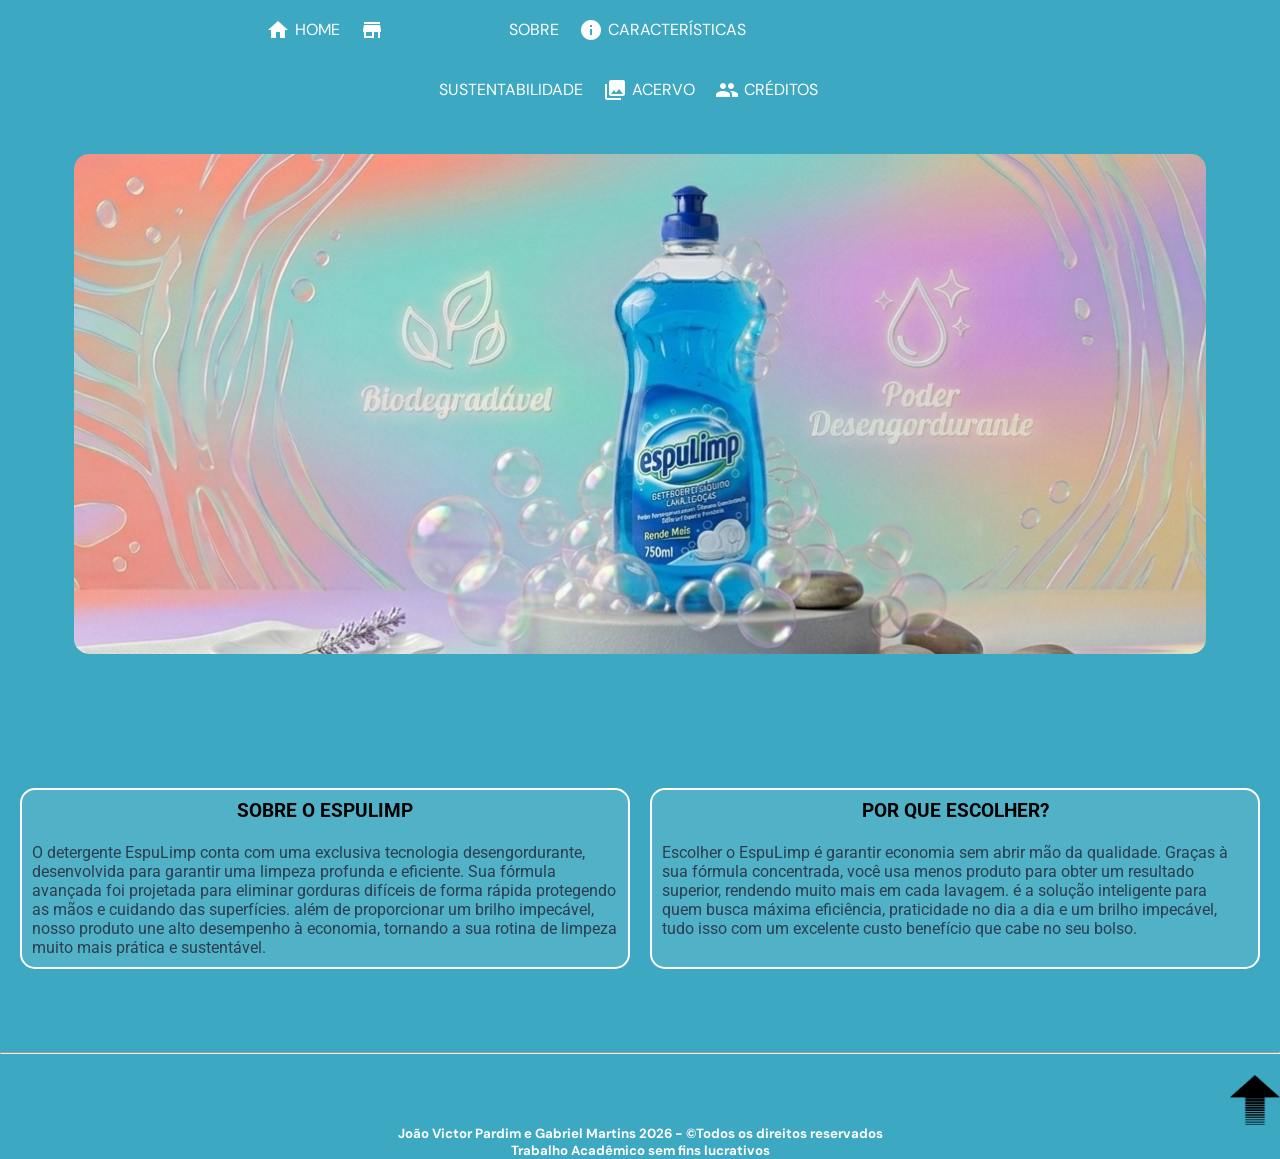
<file: index.html>
<!doctype html>
<html lang="pt-br">
    <head>
        <title>EspuLimp-Brilho como você nunca viu</title>
        <meta charset="utf-8">
        <link rel="preconnect" href="https://fonts.googleapis.com">
        <link rel="preconnect" href="https://fonts.gstatic.com" crossorigin>
        <link href="https://fonts.googleapis.com/css2?family=DM+Sans:ital,opsz,wght@0,9..40,100..1000;1,9..40,100..1000&family=Roboto:ital,wght@0,100..900;1,100..900&display=swap" rel="stylesheet">
        <link href="https://fonts.googleapis.com/icon?family=Material+Icons" rel="stylesheet">
        <link rel="preconnect" href="https://fonts.googleapis.com">
        <link rel="preconnect" href="https://fonts.gstatic.com" crossorigin>
        <link href="https://fonts.googleapis.com/css2?family=Ubuntu:ital,wght@0,300;0,400;0,500;0,700;1,300;1,400;1,500;1,700&display=swap" rel="stylesheet">
        <link rel="stylesheet" href="https://fonts.googleapis.com/css2?family=Material+Symbols+Outlined:opsz,wght,FILL,GRAD@24,400,0,0" />
        <link rel="stylesheet" href="style.css">
        <link rel="icon" type="image/jpg" href="img2/favicon.png">
    </head>
    <body>
        <nav id="menu">
            <ul>
              <li> <a href="index.html"><i class="material-icons left">home</i>Home</a></li>
	          <li> <a href="espulimp.html"><i class="material-icons left">storefront</i>Sobre</a></li>
              <li> <a href="carac.html"><i class="material-icons left">info</i>Características</a></li>
              <li> <a href="sustentabilidade.html"><i class="material-icons left">compost</i>Sustentabilidade</a></li>
              <li> <a href="acervo.html"><i class="material-icons left">photo_library</i>Acervo</a></li>
              <li> <a href="creditos.html"><i class="material-icons left">group</i>Créditos</a></li>
            </ul>
        </nav>
        <br><br><br><br>
        
        <div id="banner">
            <img src="img2/banner.png" class="pricipal">
        </div>
        
        <br><br><br><br>
        
        <div class="container">
            <div class="texe">
                 <h3>SOBRE O ESPULIMP</h3>
                 <br>
                 <p>O detergente EspuLimp conta com uma exclusiva tecnologia desengordurante, desenvolvida para garantir uma limpeza profunda e eficiente. Sua fórmula avançada foi projetada para eliminar gorduras difíceis de forma rápida protegendo as mãos e cuidando das superfícies. além de proporcionar um brilho impecável, nosso produto une alto desempenho à economia, tornando a sua rotina de limpeza muito mais prática e sustentável.</p>
            </div>
            <div class="texd">
                <h3>POR QUE ESCOLHER?</h3>
                <br>
                <p>Escolher o EspuLimp é garantir economia sem abrir mão da qualidade. Graças à sua fórmula concentrada, você usa menos produto para obter um resultado superior, rendendo muito mais em cada lavagem. é a solução inteligente para quem busca máxima eficiência, praticidade no dia a dia e um brilho impecável, tudo isso com um excelente custo benefício que cabe no seu bolso.</p>
            </div>
        </div>
        <br><br><br>
        <hr><br>
        <a href="#"><img src="img2/seta.png" class="ancora"></a>
        <h5>João Victor Pardim e Gabriel Martins 2026 - &copyTodos os direitos reservados<br>
        Trabalho Acadêmico sem fins lucrativos</h5>
    </body>
</html>
</file>
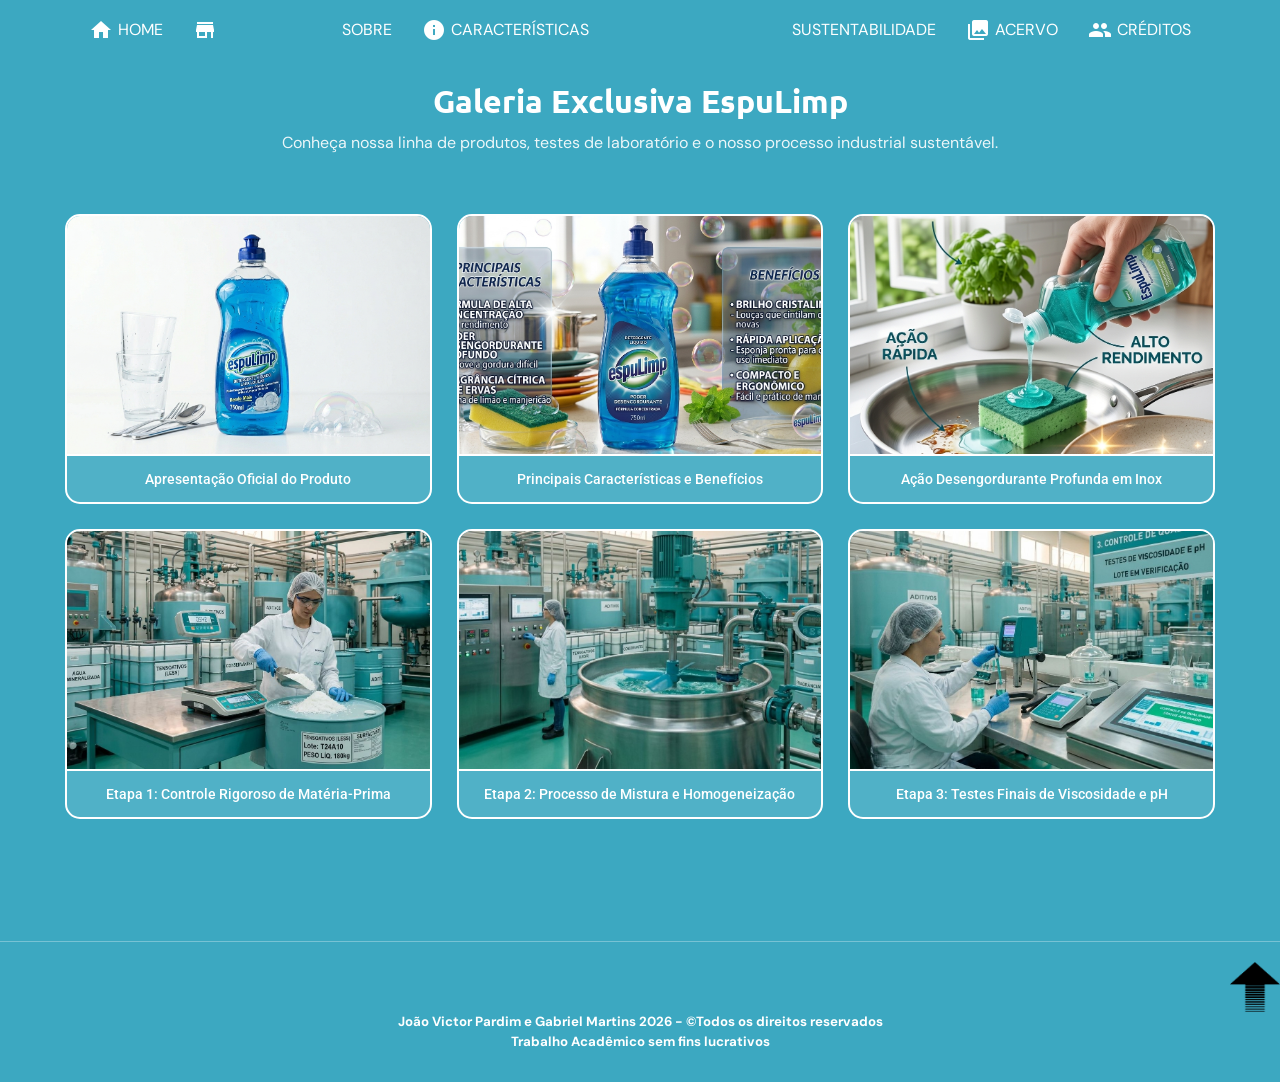
<file: acervo.html>
<!doctype html>
<html lang="pt-br">
    <head>
        <title>EspuLimp-Brilho como você nunca viu</title>
        <meta charset="utf-8">
        <link rel="preconnect" href="https://fonts.googleapis.com">
        <link rel="preconnect" href="https://fonts.gstatic.com" crossorigin>
        <link href="https://fonts.googleapis.com/css2?family=DM+Sans:ital,opsz,wght@0,9..40,100..1000;1,9..40,100..1000&family=Roboto:ital,wght@0,100..900;1,100..900&display=swap" rel="stylesheet">
        <link href="https://fonts.googleapis.com/icon?family=Material+Icons" rel="stylesheet">
        <link rel="preconnect" href="https://fonts.googleapis.com">
        <link rel="preconnect" href="https://fonts.gstatic.com" crossorigin>
        <link href="https://fonts.googleapis.com/css2?family=Ubuntu:ital,wght@0,300;0,400;0,500;0,700;1,300;1,400;1,500;1,700&display=swap" rel="stylesheet">
        <link rel="stylesheet" href="style5.css">
        <link rel="icon" type="image/jpg" href="img2/favicon.png">
    </head>
    <body>
        <nav id="menu">
            <ul>
                <li> <a href="index.html"><i class="material-icons left">home</i>Home</a></li>
                <li> <a href="espulimp.html"><i class="material-icons left">storefront</i>Sobre</a></li>
                <li> <a href="carac.html"><i class="material-icons left">info</i>Características</a></li>
                <li> <a href="sustentabilidade.html"><i class="material-icons left">compost</i>Sustentabilidade</a></li>
                <li> <a href="acervo.html"><i class="material-icons left">photo_library</i>Acervo</a></li>
                <li> <a href="creditos.html"><i class="material-icons left">group</i>Créditos</a></li>
            </ul>
        </nav>
        <br>
        <h1>Galeria Exclusiva EspuLimp</h1>
        <p class="subtitulo">Conheça nossa linha de produtos, testes de laboratório e o nosso processo industrial sustentável.</p>
        <br>
        <div class="galeria-container">
            <div class="galeria-item">
                <img src="img2/apr1.png" alt="EspuLimp Pratos e Talheres">
                <div class="legenda">Apresentação Oficial do Produto</div>
            </div>
            <div class="galeria-item">
                <img src="img2/car1.png" alt="Destaques EspuLimp">
                <div class="legenda">Principais Características e Benefícios</div>
            </div>
            <div class="galeria-item">
                <img src="img2/car2.png" alt="Aplicação Prática EspuLimp">
                <div class="legenda">Ação Desengordurante Profunda em Inox</div>
            </div>
            <div class="galeria-item">
                <img src="img2/etp1.jpeg" alt="Pesagem de Insumos">
                <div class="legenda">Etapa 1: Controle Rigoroso de Matéria-Prima</div>
            </div>
            <div class="galeria-item">
                <img src="img2/etp2.jpeg" alt="Mistura Industrial">
                <div class="legenda">Etapa 2: Processo de Mistura e Homogeneização</div>
            </div>
            <div class="galeria-item">
                <img src="img2/etp3.jpeg" alt="Controle de Qualidade">
                <div class="legenda">Etapa 3: Testes Finais de Viscosidade e pH</div>
            </div>
        </div>
        <br><br>
        <hr>
         <a href="#" ><img src="img2/seta.png" class="ancora"></a>
        <h5>João Victor Pardim e Gabriel Martins 2026 - &copyTodos os direitos reservados<br>
        Trabalho Acadêmico sem fins lucrativos</h5>
    </body>
</html>
</file>
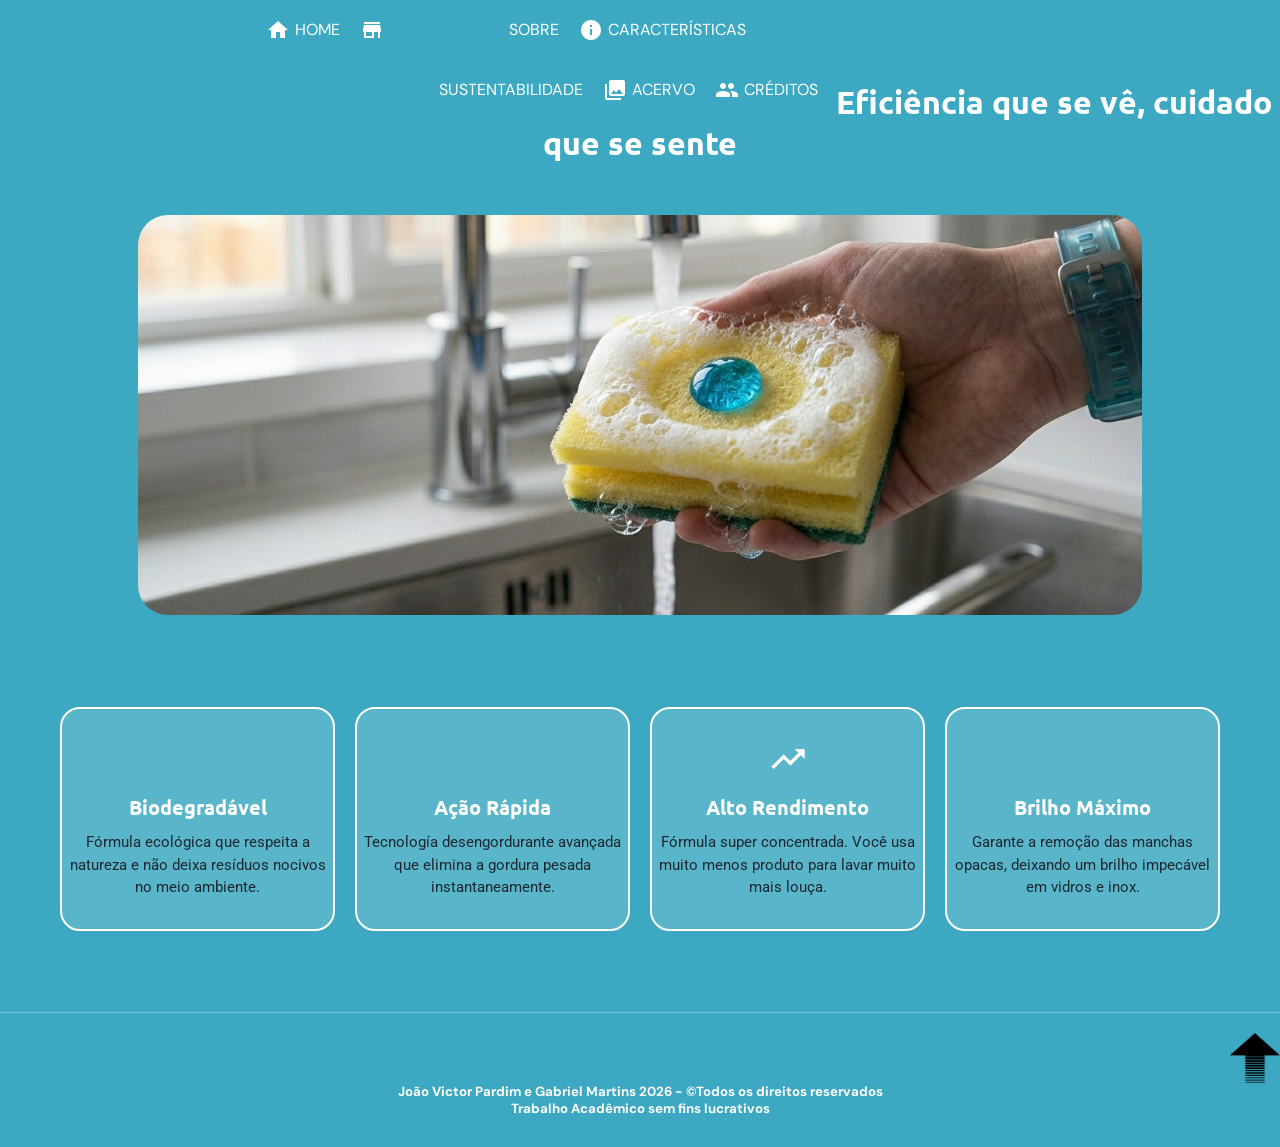
<file: carac.html>
<!doctype html>
<html lang="pt-br">
    <head>
        <title>EspuLimp-Brilho como você nunca viu</title>
        <link rel="preconnect" href="https://fonts.googleapis.com">
        <link rel="preconnect" href="https://fonts.gstatic.com" crossorigin>
        <link href="https://fonts.googleapis.com/css2?family=DM+Sans:ital,opsz,wght@0,9..40,100..1000;1,9..40,100..1000&family=Roboto:ital,wght@0,100..900;1,100..900&display=swap" rel="stylesheet">
        <link href="https://fonts.googleapis.com/icon?family=Material+Icons" rel="stylesheet">
        <link rel="preconnect" href="https://fonts.gstatic.com" crossorigin>
        <link href="https://fonts.googleapis.com/css2?family=Ubuntu:ital,wght@0,300;0,400;0,500;0,700;1,300;1,400;1,500;1,700&display=swap" rel="stylesheet">
        <link rel="stylesheet" href="style3.css">
        <link rel="icon" type="image/png" href="img2/favicon.png">
    </head>
    <body>
        <nav id="menu">
            <ul>
              <li> <a href="index.html"><i class="material-icons left">home</i>Home</a></li>
	          <li> <a href="espulimp.html"><i class="material-icons left">storefront</i>Sobre</a></li>
              <li> <a href="carac.html"><i class="material-icons left">info</i>Características</a></li>
              <li> <a href="sustentabilidade.html".html"><i class="material-icons left">compost</i>Sustentabilidade</a></li>
              <li> <a href="acervo.html"><i class="material-icons left">photo_library</i>Acervo</a></li>
              <li> <a href="creditos.html"><i class="material-icons left">group</i>Créditos</a></li>
            </ul>
        </nav>
        <br><br>
        <h1>Eficiência que se vê, cuidado que se sente</h1>
        <br>
        <div id="capa">
            <img src="img2/layout3.png" class="img1">
        </div>
        <br><br>
        <div class="caracteristicas-container">
            <div class="card-caracteristica">
                <i class="material-icons">eco</i>
                <h3>Biodegradável</h3>
                <p>Fórmula ecológica que respeita a natureza e não deixa resíduos nocivos no meio ambiente.</p>
            </div>
            <div class="card-caracteristica">
                <i class="material-icons">bolt</i>
                <h3>Ação Rápida</h3>
                <p>Tecnología desengordurante avançada que elimina a gordura pesada instantaneamente.</p>
            </div>
            <div class="card-caracteristica">
                <i class="material-icons">trending_up</i>
                <h3>Alto Rendimento</h3>
                <p>Fórmula super concentrada. Você usa muito menos produto para lavar muito mais louça.</p>
            </div>
            <div class="card-caracteristica">
                <i class="material-icons">auto_clean_stars</i>
                <h3>Brilho Máximo</h3>
                <p>Garante a remoção das manchas opacas, deixando um brilho impecável em vidros e inox.</p>
            </div>
        </div>
        <br>
        <hr>
        <a href="#"><img src="img2/seta.png" class="ancora"></a>
        <h5>João Victor Pardim e Gabriel Martins 2026 - &copyTodos os direitos reservados<br>
        Trabalho Acadêmico sem fins lucrativos</h5>
    </body>
</html>
</file>
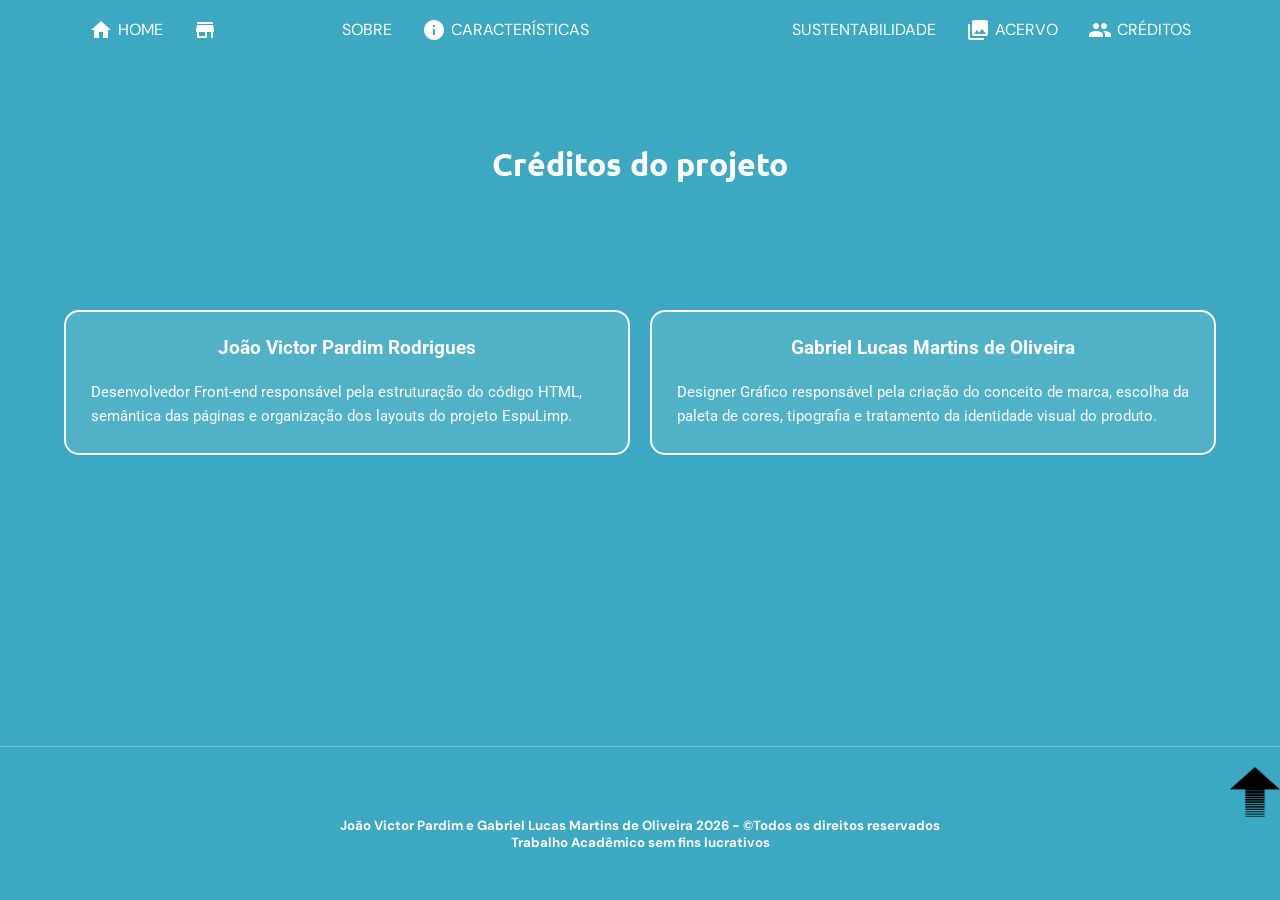
<file: creditos.html>
<!doctype html>
<html lang="pt-br">
    <head>
        <title>EspuLimp-Brilho como você nunca viu</title>
        <meta charset="utf-8">
        <link rel="preconnect" href="https://fonts.googleapis.com">
        <link rel="preconnect" href="https://fonts.gstatic.com" crossorigin>
        <link href="https://fonts.googleapis.com/css2?family=DM+Sans:ital,opsz,wght@0,9..40,100..1000;1,9..40,100..1000&family=Roboto:ital,wght@0,100..900;1,100..900&display=swap" rel="stylesheet">
        <link href="https://fonts.googleapis.com/icon?family=Material+Icons" rel="stylesheet">
        <link href="https://fonts.googleapis.com/css2?family=Ubuntu:ital,wght@0,300;0,400;0,500;0,700;1,300;1,400;1,500;1,700&display=swap" rel="stylesheet">
        <link rel="stylesheet" href="style6.css">
        <link rel="icon" type="image/jpg" href="img2/favicon.png">
    </head>
    <body>
        <nav id="menu">
            <ul>
                <li> <a href="index.html"><i class="material-icons left">home</i>home</a></li>
                <li> <a href="espulimp.html"><i class="material-icons left">storefront</i>Sobre</a></li>
                <li> <a href="carac.html"><i class="material-icons left">info</i>Características</a></li>
                <li> <a href="sustentabilidade.html"><i class="material-icons left">compost</i>Sustentabilidade</a></li>
                <li> <a href="acervo.html"><i class="material-icons left">photo_library</i>Acervo</a></li>
                <li> <a href="creditos.html"><i class="material-icons left">group</i>Créditos</a></li>
            </ul>
        </nav>
        <br><br><br><br>
        <h1>Créditos do projeto</h1>
        <br><br><br><br><br>
        <div class="container">
            <div class="texe">
                <h3>João Victor Pardim Rodrigues</h3>
                <br>
                <p>Desenvolvedor Front-end responsável pela estruturação do código HTML, semântica das páginas e organização dos layouts do projeto EspuLimp.</p>
            </div>
            <div class="texd">
                <h3>Gabriel Lucas Martins de Oliveira</h3>
                <br>
                <p>Designer Gráfico responsável pela criação do conceito de marca, escolha da paleta de cores, tipografia e tratamento da identidade visual do produto.</p>
            </div>
            
        </div>
        <br><br><br><br><br><br><br><br><br><br><br>
        <hr>
        <a href="#"><img src="img2/seta.png" class="ancora"></a>
        <h5>João Victor Pardim e Gabriel Lucas Martins de Oliveira 2026 - &copyTodos os direitos reservados<br>
        Trabalho Acadêmico sem fins lucrativos</h5>
    </body>
</html>
</file>
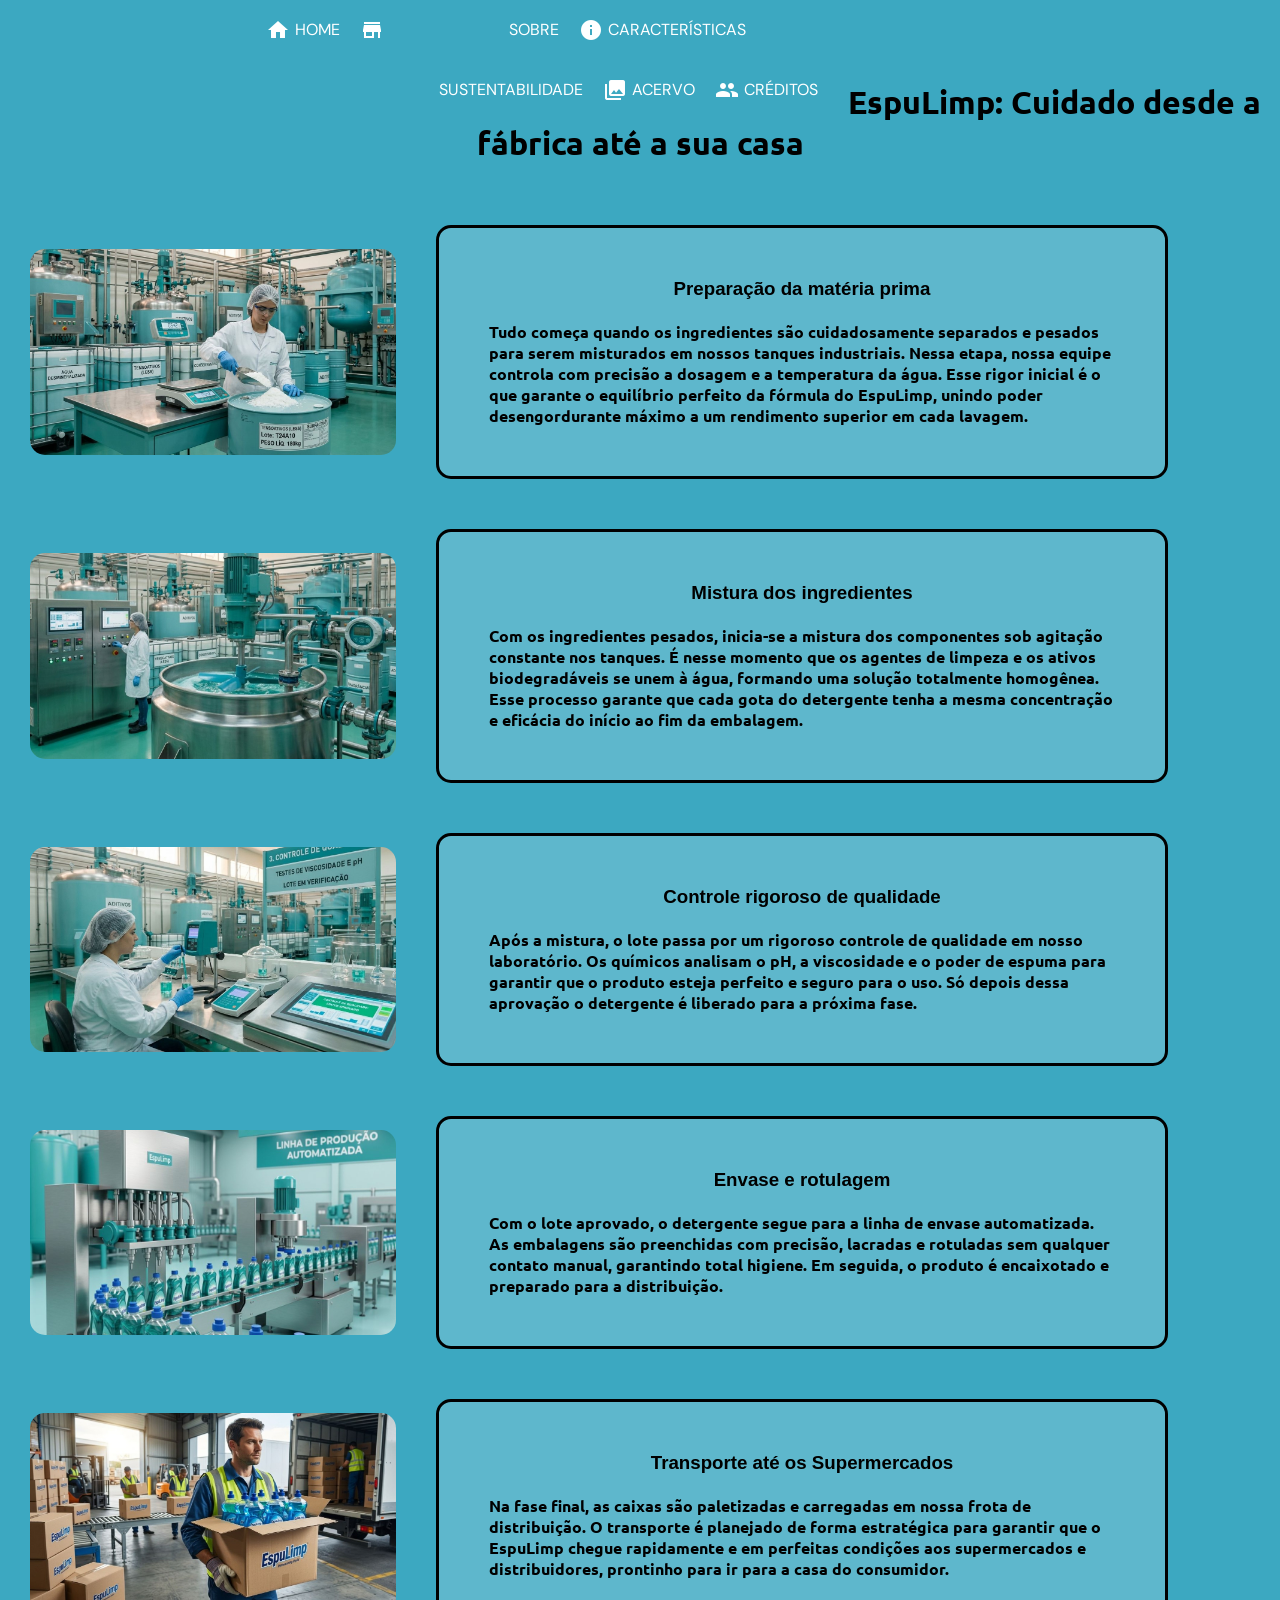
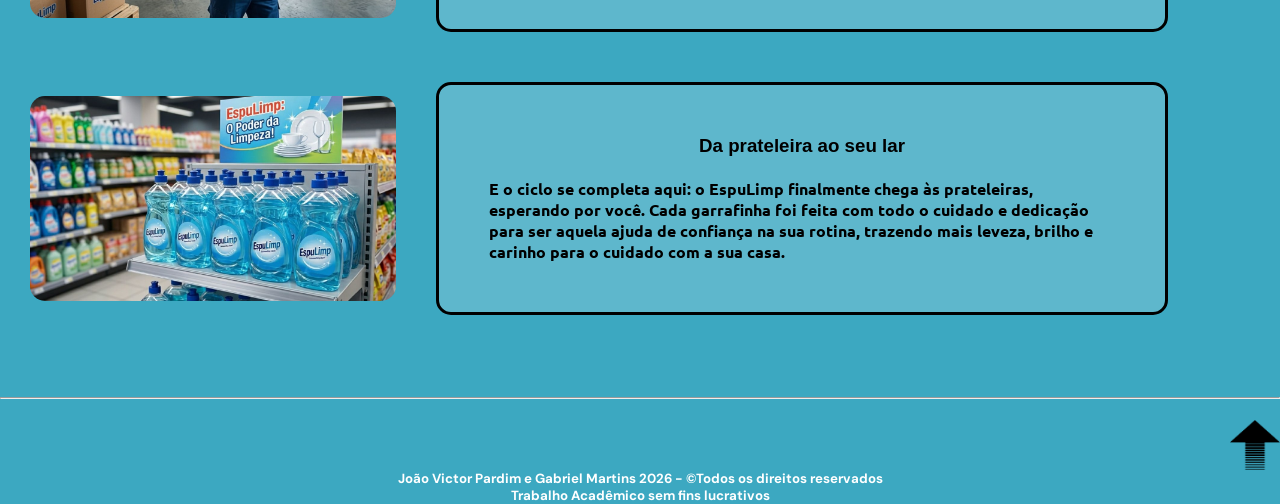
<file: espulimp.html>
<!doctype html>
<html lang="pt-br">
    <head>
        <title>EspuLimp-Brilho como você nunca viu</title>
        <meta charset="utf-8">
        <link rel="preconnect" href="https://fonts.googleapis.com">
        <link rel="preconnect" href="https://fonts.gstatic.com" crossorigin>
        <link href="https://fonts.googleapis.com/css2?family=DM+Sans:ital,opsz,wght@0,9..40,100..1000;1,9..40,100..10
        00&family=Roboto:ital,wght@0,100..900;1,100..900&display=swap" rel="stylesheet">
        <link href="https://fonts.googleapis.com/icon?family=Material+Icons" rel="stylesheet">
        <link rel="preconnect" href="https://fonts.googleapis.com">
        <link rel="preconnect" href="https://fonts.googleapis.com">
        <link rel="preconnect" href="https://fonts.gstatic.com" crossorigin>
        <link href="https://fonts.googleapis.com/css2?family=Ubuntu:ital,wght@0,300;0,400;0,500;0,700;1,300;1,400;1,500;1,700&display=swap" rel="stylesheet">
        <link rel="preconnect" href="https://fonts.gstatic.com" crossorigin>
        <link href="https://fonts.googleapis.com/css2?family=DM+Sans:ital,opsz,wght@0,9..40,100..1000;1,9..40,100..1000&display=swap" rel="stylesheet">
        <link rel="stylesheet" href="https://fonts.googleapis.com/css2?family=Material+Symbols+Outlined:opsz,wght,FILL,GRAD@24,400,0,0" />
        <link rel="stylesheet" href="style2.css">
        <link rel="icon" type="image/jpg" href="img2/favicon.png">
    </head>
    <body>
        <nav id="menu">
            <ul>
              <li> <a href="index.html"><i class="material-icons left">home</i>Home</a></li>
	         <li> <a href="espulimp.html"><i class="material-icons left">storefront</i>Sobre</a></li>
             <li> <a href="carac.html"><i class="material-icons left">info</i>Características</a></li>
             <li> <a href="sustentabilidade.html"><i class="material-icons left">compost</i>Sustentabilidade</a></li>
            <li> <a href="acervo.html"><i class="material-icons left">photo_library</i>Acervo</a></li>
             <li> <a href="creditos.html"><i class="material-icons left">group</i>Créditos</a></li>   
        </nav>
        <br><br>
        <h1>EspuLimp: Cuidado desde a fábrica até a sua casa</h1>
        <br>
        <div class="stage1">
            <img src="img2/etp1.jpeg" class="lado">
            <div class="text">
                <h3>Preparação da matéria prima</h3>
                <br>
                <p>Tudo começa quando os ingredientes são cuidadosamente separados e pesados 
                para serem misturados em nossos tanques industriais. Nessa etapa, nossa equipe
                 controla com precisão a dosagem e a temperatura da água. Esse rigor inicial é 
                 o que garante o equilíbrio perfeito da fórmula do EspuLimp, unindo poder
                  desengordurante máximo a um rendimento superior em cada lavagem.</p>
            </div>
            </div>
            <div class="stage2">
            <img src="img2/etp2.jpeg" class="lado">
            <div class="text2">
                <h3>Mistura dos ingredientes</h3>
                <br>
                <p>Com os ingredientes pesados, inicia-se a mistura dos componentes 
                    sob agitação constante nos tanques. É nesse momento que os agentes
                    de limpeza e os ativos biodegradáveis se unem à água, formando uma
                    solução totalmente homogênea. Esse processo garante que cada gota
                    do detergente tenha a mesma concentração e eficácia do início ao
                    fim da embalagem.</p>
            </div>
        </div>
        <div class="stage3">
            <img src="img2/etp3.jpeg" class="lado">
            <div class="text3">
                <h3>Controle rigoroso de qualidade</h3>
                <br>
                <p>Após a mistura, o lote passa por um rigoroso controle de qualidade 
                    em nosso laboratório. Os químicos analisam o pH, a viscosidade e 
                    o poder de espuma para garantir que o produto esteja perfeito e 
                    seguro para o uso. Só depois dessa aprovação o detergente é 
                    liberado para a próxima fase.</p>
            </div>
        </div>
        <div class="stage4">
            <img src="img2/etp4.jpeg" class="lado">
            <div class="text4">
                <h3>Envase e rotulagem</h3>
                <br>
                <p>Com o lote aprovado, o detergente segue para a linha de envase 
                    automatizada. As embalagens são preenchidas com precisão, lacradas
                     e rotuladas sem qualquer contato manual, garantindo total higiene. 
                     Em seguida, o produto é encaixotado e preparado para a distribuição.</p>
            </div>
        </div>
         <div class="stage5">
            <img src="img2/etp5.jpeg" class="lado">
            <div class="text5">
                <h3>Transporte até os Supermercados</h3>
                <br>
                <p>Na fase final, as caixas são paletizadas e carregadas em nossa frota 
                    de distribuição. O transporte é planejado de forma estratégica para
                     garantir que o EspuLimp chegue rapidamente e em perfeitas condições
                      aos supermercados e distribuidores, prontinho para ir para 
                      a casa do consumidor.</p>
            </div>
        </div>
        <div class="stage6">
            <img src="img2/etp6.jpeg" class="lado">
            <div class="text6">
                <h3>Da prateleira ao seu lar</h3>
                <br>
                <p>E o ciclo se completa aqui: o EspuLimp finalmente chega às prateleiras,
                     esperando por você. Cada garrafinha foi feita com todo o cuidado e 
                     dedicação para ser aquela ajuda de confiança na sua rotina, trazendo
                      mais leveza, brilho e carinho para o cuidado com a sua casa.</p>
            </div>
        </div>
        <br><br>
        <hr>
        <br>
         <a href="#" ><img src="img2/seta.png" class="ancora"></a>
        <h5>João Victor Pardim  e Gabriel Martins 2026 - &copyTodos os direitos reservados<br>
        Trabalho Acadêmico sem fins lucrativos</h5>
    </body>
</html>
</file>
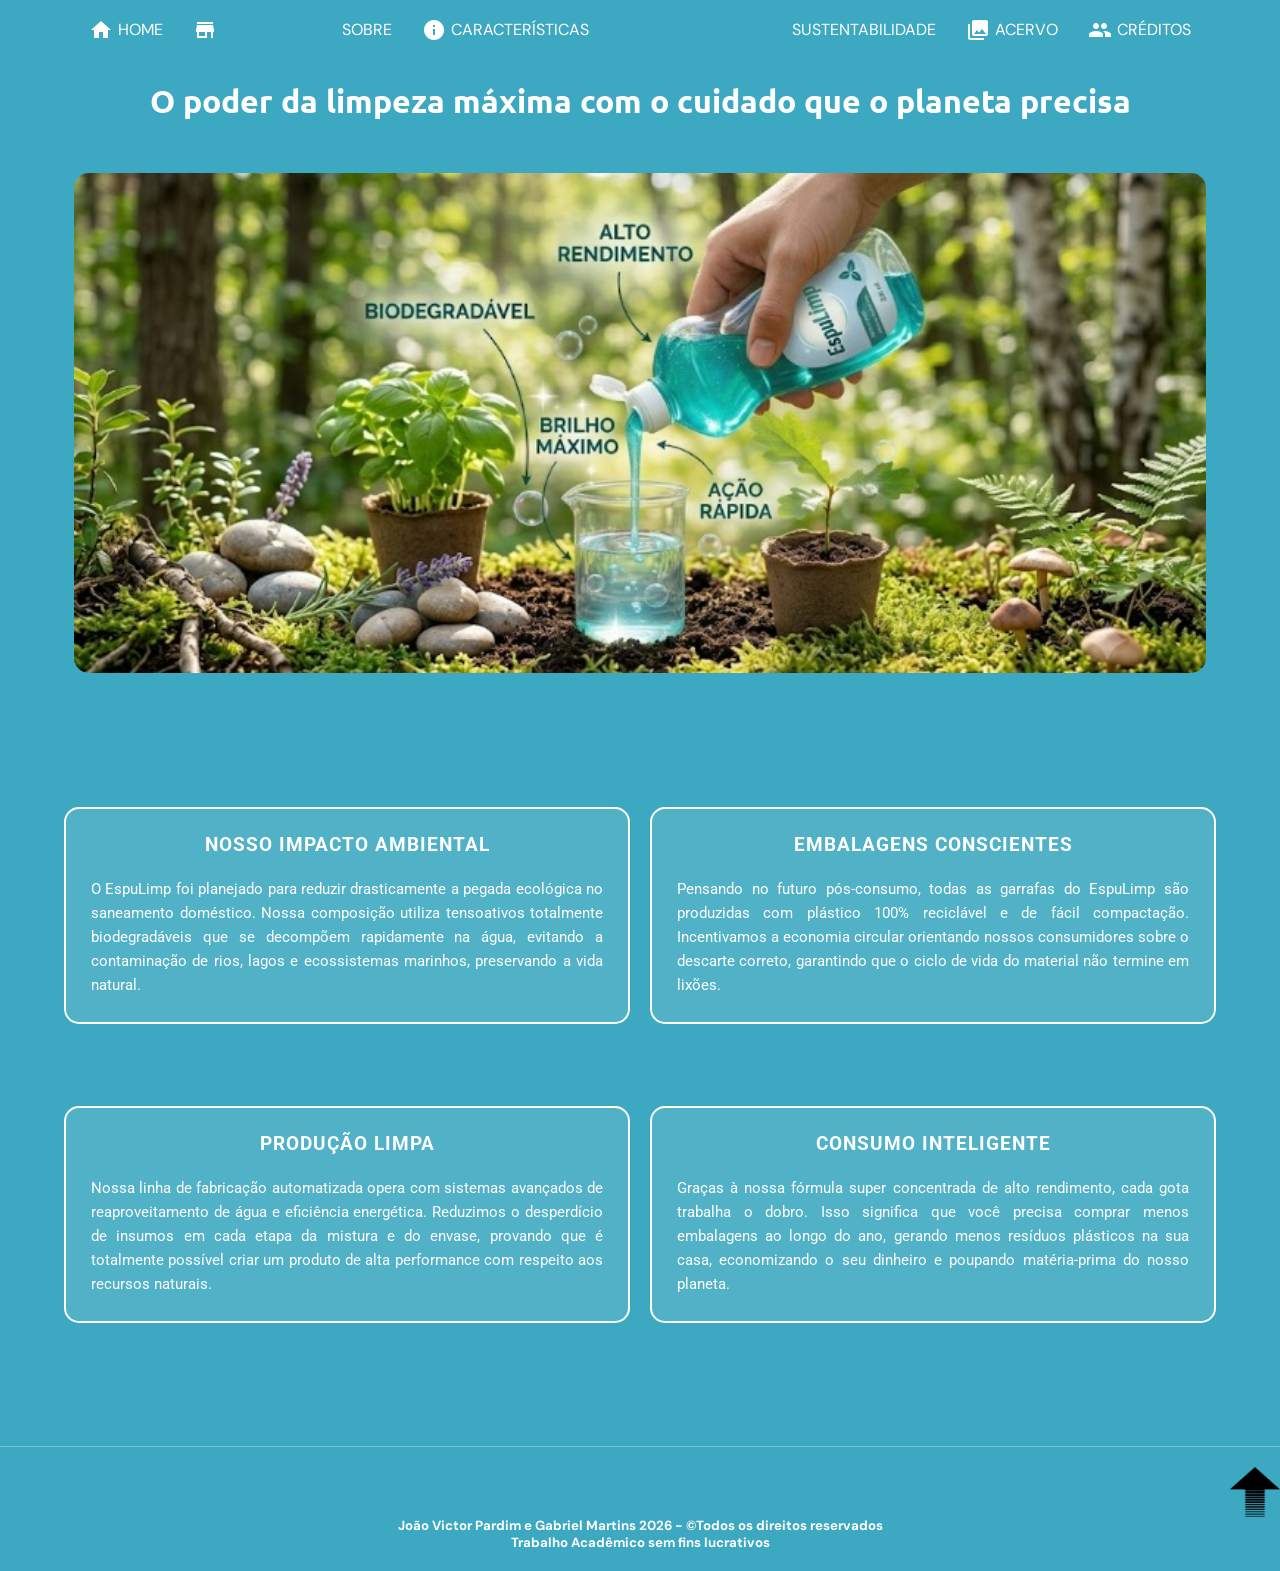
<file: sustentabilidade.html>
<!doctype html>
<html lang="pt-br">
    <head>
        <title>EspuLimp-Brilho como você nunca viu</title>
        <meta charset="utf-8">
        <link rel="preconnect" href="https://fonts.googleapis.com">
        <link rel="preconnect" href="https://fonts.gstatic.com" crossorigin>
        <link href="https://fonts.googleapis.com/css2?family=DM+Sans:ital,opsz,wght@0,9..40,100..1000;1,9..40,100..1000&family=Roboto:ital,wght@0,100..900;1,100..900&display=swap" rel="stylesheet">
        <link href="https://fonts.googleapis.com/icon?family=Material+Icons" rel="stylesheet">
        <link rel="preconnect" href="https://fonts.googleapis.com">
        <link rel="preconnect" href="https://fonts.gstatic.com" crossorigin>
        <link href="https://fonts.googleapis.com/css2?family=Ubuntu:ital,wght@0,300;0,400;0,500;0,700;1,300;1,400;1,500;1,700&display=swap" rel="stylesheet">
        <link rel="stylesheet" href="style4.css">
        <link rel="icon" type="image/jpg" href="img2/favicon.png">
    </head>
    <body>
        <nav id="menu">
            <ul>
                <li> <a href="index.html"><i class="material-icons left">home</i>Home</a></li>
                <li> <a href="espulimp.html"><i class="material-icons left">storefront</i>Sobre</a></li>
                <li> <a href="carac.html"><i class="material-icons left">info</i>Características</a></li>
                <li> <a href="sustentabilidade.html"><i class="material-icons left">compost</i>Sustentabilidade</a></li>
                <li> <a href="acervo.html"><i class="material-icons left">photo_library</i>Acervo</a></li>
                <li> <a href="creditos.html"><i class="material-icons left">group</i>Créditos</a></li>
            </ul>
        </nav>
        <br>
        <h1>O poder da limpeza máxima com o cuidado que o planeta precisa</h1>
        <br>
        
        <div id="banner">
            <img src="img2/car6.jpg" class="pricipal">
        </div>
        
        <br><br><br><br>
        
        <div class="container">
            <div class="texe">
                 <h3>NOSSO IMPACTO AMBIENTAL</h3>
                 <br>
                 <p>O EspuLimp foi planejado para reduzir drasticamente a pegada ecológica no saneamento doméstico. Nossa composição utiliza tensoativos totalmente biodegradáveis que se decompõem rapidamente na água, evitando a contaminação de rios, lagos e ecossistemas marinhos, preservando a vida natural.</p>
            </div>
            <div class="texd">
                 <h3>EMBALAGENS CONSCIENTES</h3>
                 <br>
                 <p>Pensando no futuro pós-consumo, todas as garrafas do EspuLimp são produzidas com plástico 100% reciclável e de fácil compactação. Incentivamos a economia circular orientando nossos consumidores sobre o descarte correto, garantindo que o ciclo de vida do material não termine em lixões.</p>
            </div>
        </div>
        
        <br><br>

        <div class="container">
            <div class="texe">
                 <h3>PRODUÇÃO LIMPA</h3>
                 <br>
                 <p>Nossa linha de fabricação automatizada opera com sistemas avançados de reaproveitamento de água e eficiência energética. Reduzimos o desperdício de insumos em cada etapa da mistura e do envase, provando que é totalmente possível criar um produto de alta performance com respeito aos recursos naturais.</p>
            </div>
            <div class="texd">
                 <h3>CONSUMO INTELIGENTE</h3>
                 <br>
                 <p>Graças à nossa fórmula super concentrada de alto rendimento, cada gota trabalha o dobro. Isso significa que você precisa comprar menos embalagens ao longo do ano, gerando menos resíduos plásticos na sua casa, economizando o seu dinheiro e poupando matéria-prima do nosso planeta.</p>
            </div>
        </div>

        <br><br><br>
        <hr>
        <a href="#"><img src="img2/seta.png" class="ancora"></a>
        <h5>João Victor Pardim e Gabriel Martins 2026 - &copyTodos os direitos reservados<br>
        Trabalho Acadêmico sem fins lucrativos</h5>
    </body>
</html>
</file>
<file: style.css>
*{
    margin:0px;
    padding:0px;
    box-sizing: border-box;
}
body{
    background: #3ca8c1;
    font-family: 'DM Sans', sans-serif;
}
/* ==================== MENU CENTRALIZADO ==================== */
#menu{
    width: 100%;
    height: 40px;
    background: #3ca8c1;
}
#menu li{
    display: block;
    margin-left: 20%;
    margin-right: 20%;
}
#menu a{
    float:left;
    text-decoration:none; /*remove the underlines*/
    color: #ffffff;
    text-transform: uppercase;
    line-height: 60px;
    height: 60px;
    padding: 0px 10px;
    border-radius: 0, 0, 15px, 15px; 
  }
#menu a:hover{ /*Color change effect with the mouse*/
    background: #007bff;
  }
#menu i{
    height: 60px;
    line-height: 60px;
    }
#menu i.left{
    float: left;
    height: 60px;
    line-height: 60px;
    margin-right: 5px;
     }
#menu i.right{
     float: left;
     height:60px;
     line-height: 60px;
     margin-left: 5px;
     }
.pricipal{
    width: 100%;
    height: 500px;
    object-fit:cover;
    border-radius:15px;
    display:block;
}
#banner{
  width: 90%;
  margin: 20px auto;
  padding:10px;
  box-sizing: border-box;
}
.container{
    display:flex;
    justify-content: space-between;
    gap: 20px;
    margin: 20px;
}
.texe{
    flex: 1;
    padding: 10px;
    border: 2px solid #fff;
    border-radius: 15px;
    background-color: rgba(255, 255, 255, 0.1);
}
.texd{
    flex: 1;
    padding: 10px;
    border: 2px solid #fff;
    border-radius: 15px;
    background-color:rgba(255, 255, 255, 0.1);
}
h3{
    text-align: center;
    font-family: "Roboto";
}
p{
    font-family:"Roboto";
    color: #2c3e50;
}
.ancora{
   display: block;
   width: 50px;
   height: 50px;
   margin-left: auto;
   margin-right: 0;
}
h5{
    text-align: center;
    color: #fff;
}
</file>
<file: style5.css>
*{
    margin:0px;
    padding:0px;
    box-sizing: border-box;
}
body{
    background: #3ca8c1;
    font-family: 'DM Sans', sans-serif;
}
#menu{
    width: 100%;
    height: 60px;
    background: #3ca8c1;
    text-align: center;
}
#menu ul {
    list-style: none;
    display: inline-block;
    padding: 0;
    margin: 0;
}
#menu li{
    display: block;
    float: left;
}
#menu a{
    float: left;
    text-decoration: none;
    color: #ffffff;
    text-transform: uppercase;
    line-height: 60px;
    height: 60px;
    padding: 0px 15px;
    display: flex;
    align-items: center;
}
#menu a:hover{
    background: #007bff;
}
#menu i.left{
    margin-right: 5px;
}
h1{
    text-align: center;
    font-family: "Ubuntu", sans-serif;
    color: #ffffff;
}
.subtitulo {
    text-align: center;
    color: #ffffff;
    margin-top: 10px;
    font-size: 16px;
    opacity: 0.9;
}
.galeria-container {
    display: flex;
    flex-wrap: wrap;
    justify-content: center;
    gap: 25px;
    max-width: 90%;
    margin: 40px auto;
}
.galeria-item {
    background-color: rgba(255, 255, 255, 0.1);
    border: 2px solid #ffffff;
    border-radius: 15px;
    width: calc(33.333% - 17px); /* Três fotos por linha perfeitamente espaçadas */
    overflow: hidden;
    transition: transform 0.3s ease, box-shadow 0.3s ease;
}
.galeria-item:hover {
    transform: translateY(-5px);
    box-shadow: 0 10px 20px rgba(0, 0, 0, 0.2);
}
.galeria-item img {
    width: 100%;
    height: 240px;
    object-fit: cover;
    display: block;
    border-bottom: 2px solid #ffffff;
}
.legenda {
    padding: 15px;
    color: #ffffff;
    text-align: center;
    font-family: "Roboto", sans-serif;
    font-size: 14px;
    font-weight: 500;
}
hr {
    border: 0;
    height: 1px;
    background: rgba(255, 255, 255, 0.3);
    width: 100%;
    margin: 40px auto 20px auto;
}
h5{
    text-align: center;
    color: #ffffff;
    font-family: 'DM Sans', sans-serif;
    padding-bottom: 30px;
    line-height: 1.5;
}
@media(max-width: 900px) {
    .galeria-item {
        width: calc(50% - 13px); 
    }
}
@media(max-width: 600px) {
    .galeria-item {
        width: 100%; 
    }
}
.ancora{
   display: block;
   width: 50px;
   height: 50px;
   margin-left: auto;
   margin-right: 0;
}
</file>
<file: style3.css>
*{
    margin: 0px;
    padding: 0px;
    box-sizing: border-box;
}
body {
    background: #3ca8c1;
    font-family: 'DM Sans', sans-serif; /* Corrigido: aspas apenas no nome da fonte */
}
#menu{
    width: 100%;
    height: 40px;
    background: #3ca8c1;
}
#menu li{
    display: block;
    margin-left: 20%;
    margin-right: 20%;
}
#menu a{
    float:left;
    text-decoration:none; /*remove the underlines*/
    color: #ffffff;
    text-transform: uppercase;
    line-height: 60px;
    height: 60px;
    padding: 0px 10px;
}
#menu a:hover{ /*Color change effect with the mouse*/
    background: #007bff;
}
#menu i{
    height: 60px;
    line-height: 60px;
}
#menu i.left{
    float: left;
    height: 60px;
    line-height: 60px;
    margin-right: 5px;
}
#menu i.right{
     float: left;
     height:60px;
     line-height: 60px;
     margin-left: 5px;
}
h1{
    text-align: center;
    font-family: "Ubuntu", sans-serif;
    color: #ffffff;
}

#capa{
  width: 80%;
  margin: 20px auto;
  padding: 10px;
  box-sizing: border-box;
}

.img1{
    width: 100%;
    height: 400px;
    object-fit: cover;
    border-radius: 30px;
    display: block;
}
.caracteristicas-container {
    display: flex;
    flex-wrap: wrap;
    justify-content: center;
    gap: 20px;
    max-width: 1200px;
    margin: 0 auto;
    padding: 20px;
}

.card-caracteristica {
    flex: 1;
    min-width: 250px;
    max-width: 280px;
    padding: 30px 0px;
    border: 2px solid #ffffff;
    border-radius: 20px;
    background-color: rgba(255, 255, 255, 0.15);
    text-align: center;
    transition: background-color 0.3s ease; /* Efeito apenas na cor de fundo */
}

.card-caracteristica:hover {
    background-color: rgba(255, 255, 255, 0.25);
}

.card-caracteristica i {
    font-size: 40px;
    color: #ffffff;
    margin-bottom: 15px;
}

.card-caracteristica h3 {
    font-family: "Ubuntu", sans-serif;
    color: #ffffff;
    margin-bottom: 10px;
    font-size: 20px;
}

.card-caracteristica p {
    font-family: "Roboto", sans-serif;
    color: #1e272e;
    font-size: 15px;
    line-height: 1.5;
}
hr {
    border: 0;
    height: 1px;
    background: rgba(255, 255, 255, 0.3);
    width: 100%;
    margin: 40px 0px 20px 0px;
}
.ancora{
   display: block;
   width: 50px;
   height: 50px;
   margin-left: auto;
   margin-right: 0%;
}

h5{
    text-align: center;
    color: #ffffff;
    font-family: 'DM Sans', sans-serif;
    padding-bottom: 30px;
}
</file>
<file: style6.css>
*{
    margin:0px;
    padding:0px;
    box-sizing: border-box;
}
body{
    background: #3ca8c1;
    font-family: 'DM Sans', sans-serif;
}
#menu{
    width: 100%;
    height: 60px;
    background: #3ca8c1;
    text-align: center;
}
#menu ul {
    list-style: none;
    display: inline-block;
    padding: 0;
    margin: 0;
}
#menu li{
    display: block;
    float: left;
}
#menu a{
    float: left;
    text-decoration: none;
    color: #ffffff;
    text-transform: uppercase;
    line-height: 60px;
    height: 60px;
    padding: 0px 15px;
    display: flex;
    align-items: center;
}
#menu a:hover{
    background: #007bff;
}
#menu i.left{
    margin-right: 5px;
}
h1{
    text-align: center;
    font-family: "Ubuntu", sans-serif;
    color: #ffffff;
}
.container{
    display: flex;
    justify-content: space-between;
    gap: 20px;
    margin: 20px auto;
    width: 90%;
}
.texe{
    flex: 1;
    padding: 25px;
    border: 2px solid #fff;
    border-radius: 15px;
    background-color: rgba(255, 255, 255, 0.1);
}
.texd{
    flex: 1;
    padding: 25px;
    border: 2px solid #fff;
    border-radius: 15px;
    background-color: rgba(255, 255, 255, 0.1);
}
h3{
    text-align: center;
    font-family: "Roboto", sans-serif;
    color: #ffffff;
}
p{
    font-family: "Roboto", sans-serif;
    color: #ffffff;
    line-height: 1.6;
    font-size: 15px;
}
.ancora{
    display: block;
    width: 50px;
    height: 50px;
    margin-left: auto;
    margin-right: 0%;
}
hr {
    border: 0;
    height: 1px;
    background: rgba(255, 255, 255, 0.3);
    width: 100%;
    margin: 40px 0px 20px 0px;
}
h5{
    text-align: center;
    color: #ffffff;
    font-family: 'DM Sans', sans-serif;
    padding-bottom: 20px;
}
</file>
<file: style2.css>
*{
    margin:0px;
    padding:0px;
    box-sizing: border-box;
}
body{
    background: #3ca8c1;
    font-family: 'DM Sans', sans-serif;
}
#menu{
    width: 100%;
    height: 40px;
    background: #3ca8c1;
}
#menu li{
    display: block;
    margin-left: 20%;
    margin-right: 20%;
}
#menu a{
    float:left;
    text-decoration:none; /*remove the underlines*/
    color: #ffffff;
    text-transform: uppercase;
    line-height: 60px;
    height: 60px;
    padding: 0px 10px;
    border-radius: 0, 0, 15px, 15px; 
  }
#menu a:hover{ /*Color change effect with the mouse*/
    background: #007bff;
  }
#menu i{
    height: 60px;
    line-height: 60px;
    }
#menu i.left{
    float: left;
    height: 60px;
    line-height: 60px;
    margin-right: 5px;
     }
#menu i.right{
     float: left;
     height:60px;
     line-height: 60px;
     margin-left: 5px;
     }
h1{
    text-align: center;
    font-family: "Ubuntu";
}
.stage1{
    display:flex;
    align-items: center;
    gap: 30px;
    margin-bottom: 50px;
    margin: 30px;
}
.lado{
    width:30%;
    border-radius: 15px;
}
.stage2{
    display:flex;
    align-items: center;
    gap: 30px;
    margin-bottom: 50px;
    margin: 30px;
}
.stage3{
    display:flex;
    align-items: center;
    gap: 30px;
    margin-bottom: 50px;
    margin: 30px;
}
.stage4{
    display:flex;
    align-items: center;
    gap: 30px;
    margin-bottom: 50px;
    margin: 30px;
}
.stage5{
    display:flex;
    align-items: center;
    gap: 30px;
    margin-bottom: 50px;
    margin: 30px;
}
.stage6{
    display:flex;
    align-items: center;
    gap: 30px;
    margin-bottom: 50px;
    margin: 30px;
}
.text{
    width: 60%;       
    padding: 50px;
    border: 3px solid #000000;  
    border-radius: 15px;       
    background-color:  rgba(255, 255, 255, 0.175); 
    margin: 10px;
}
.text2{
    width: 60%;   
    padding: 50px;
    border: 3px solid #000000;
    box-sizing: border-box;
    margin: 10px;
    background-color: rgba(255, 255, 255, 0.175);
    border-radius: 15px;
}
.text3{
    width: 60%;            
    padding: 50px;       
    border: 3px solid #000000;
    border-radius: 15px;
    background-color:rgba(255, 255, 255, 0.175);
    box-sizing: border-box;
    margin: 10px;
}
.text4{
    width: 60%;
    padding: 50px; 
    border: 3px solid #000000;
    border-radius: 15px;
    background-color:  rgba(255, 255, 255, 0.175);
    box-sizing: border-box;
    margin: 10px;
}
.text5{
    width: 60%;
    padding: 50px;        
    border: 3px solid #000000;
    border-radius: 15px;
    box-sizing: border-box;
    background-color: rgba(255, 255, 255, 0.175);
    margin: 10px;
}
.text6{
    width: 60%;           
    padding: 50px;     
    border: 3px solid #000000;
    border-radius: 15px;
    background-color:rgba(255, 255, 255, 0.175);
    box-sizing: border-box;
    margin: 10px;
}
p{
    font-family: "Ubuntu";
    font-weight: bold;
    color:#000000;
}
h3{
    font-weight: bold;
    text-align: center;
    font-family: Arial;
}
.ancora{
   display: block;
   width: 50px;
   height: 50px;
   margin-left: auto;
   margin-right: 0;
}
h5{
    text-align: center;
    color: #fff;
}
</file>
<file: style4.css>
*{
    margin:0px;
    padding:0px;
    box-sizing: border-box;
}
body{
    background: #3ca8c1;
    font-family: 'DM Sans', sans-serif;
}
#menu{
    width: 100%;
    height: 60px;
    background: #3ca8c1;
    text-align: center;
}
#menu ul {
    list-style: none;
    display: inline-block;
    padding: 0;
    margin: 0;
}
#menu li{
    display: block;
    float: left;
}
#menu a{
    float: left;
    text-decoration: none;
    color: #ffffff;
    text-transform: uppercase;
    line-height: 60px;
    height: 60px;
    padding: 0px 15px;
    display: flex;
    align-items: center;
}
#menu a:hover{
    background: #007bff;
}
#menu i.left{
    margin-right: 5px;
}
h1{
    text-align: center;
    font-family: "Ubuntu", sans-serif;
    color: #ffffff;
}
.pricipal{
    width: 100%;
    height: 500px;
    object-fit: cover;
    border-radius: 15px;
    display: block;
}
#banner{
    width: 90%;
    margin: 20px auto;
    padding: 10px;
    box-sizing: border-box;
}
.container{
    display: flex;
    justify-content: space-between;
    gap: 20px;
    margin: 20px auto;
    width: 90%;
}
.texe{
    flex: 1;
    padding: 25px;
    border: 2px solid #fff;
    border-radius: 15px;
    background-color: rgba(255, 255, 255, 0.1);
}
.texd{
    flex: 1;
    padding: 25px;
    border: 2px solid #fff;
    border-radius: 15px;
    background-color: rgba(255, 255, 255, 0.1);
}
h3{
    text-align: center;
    font-family: "Roboto", sans-serif;
    color: #ffffff;
    letter-spacing: 1px;
}
p{
    font-family: "Roboto", sans-serif;
    color: #ffffff;
    line-height: 1.6;
    font-size: 15px;
    text-align: justify;
}
.ancora{
    display: block;
    width: 50px;
    height: 50px;
    margin-left: auto;
    margin-right: 0%;
}
hr {
    border: 0;
    height: 1px;
    background: rgba(255, 255, 255, 0.3);
    width: 100%;
    margin: 40px auto 20px auto;
}
h5{
    text-align: center;
    color: #ffffff;
    font-family: 'DM Sans', sans-serif;
    padding-bottom: 20px;
}
</file>
